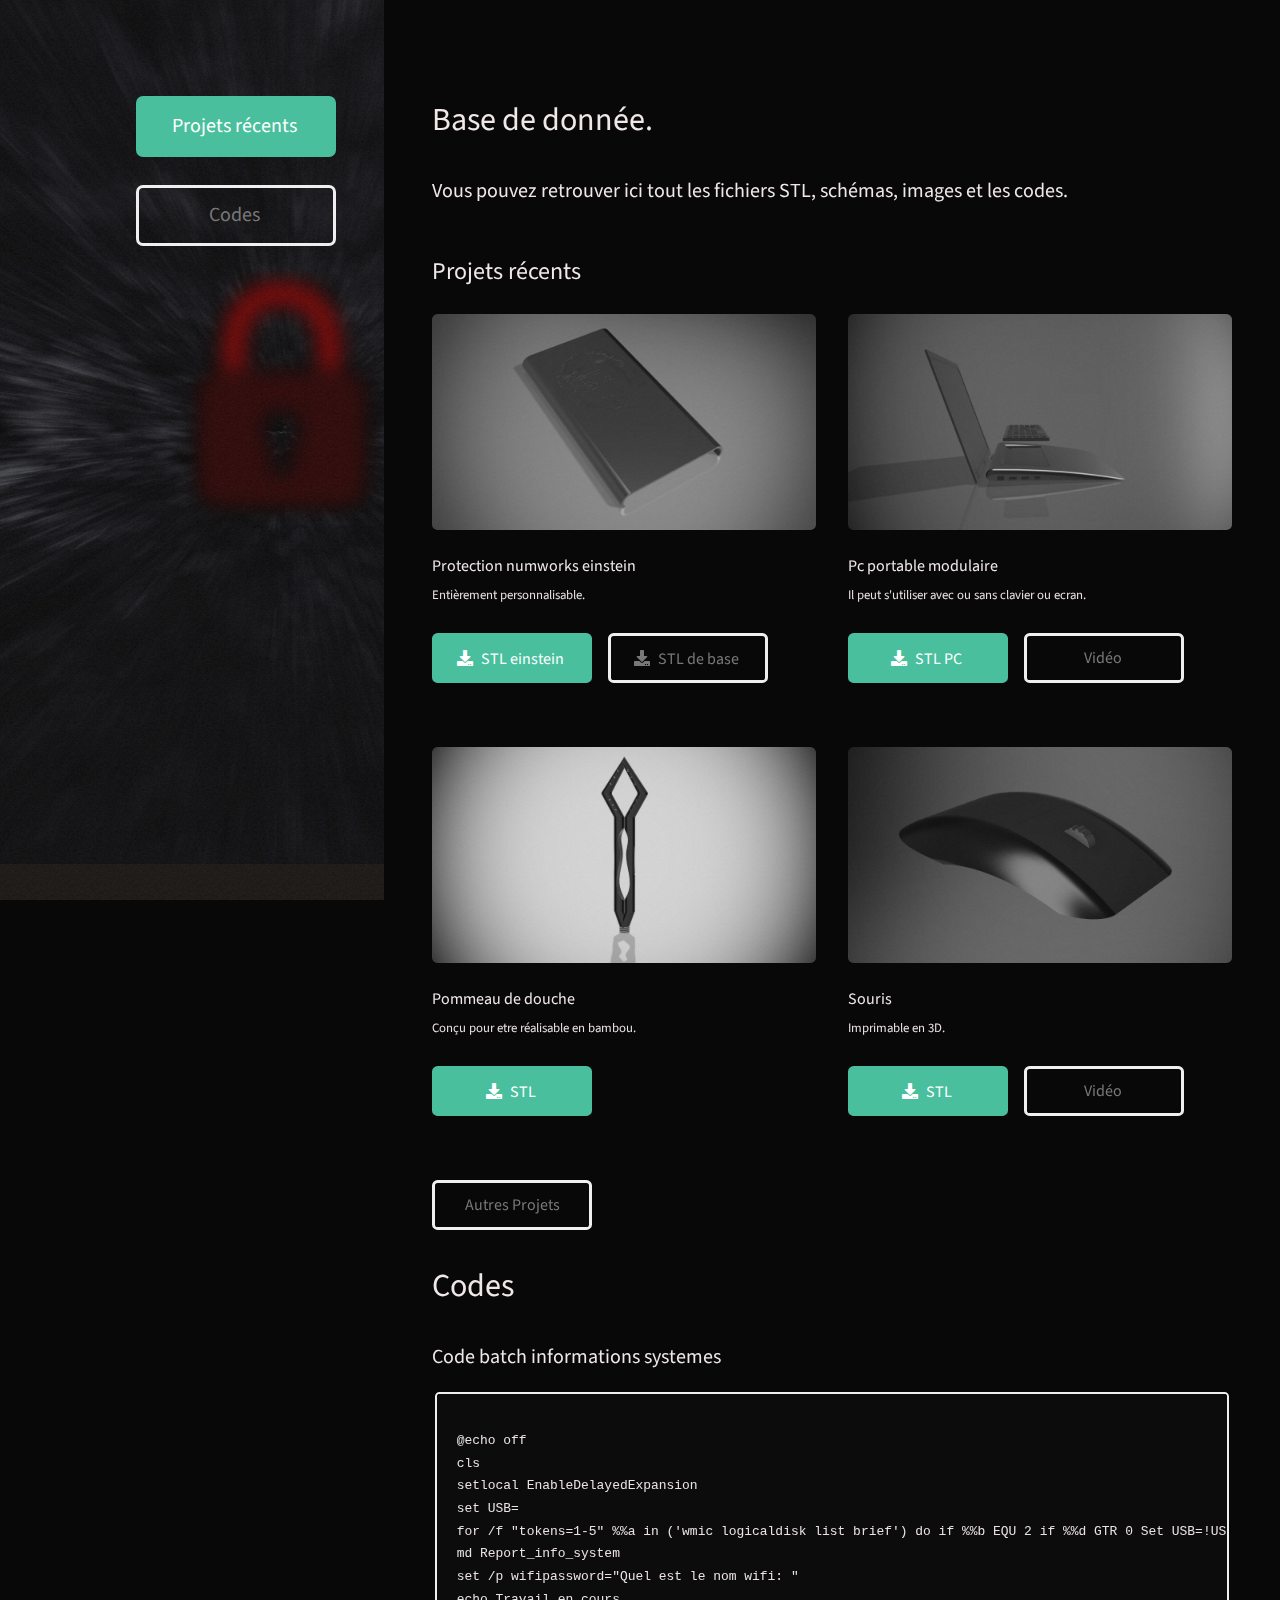
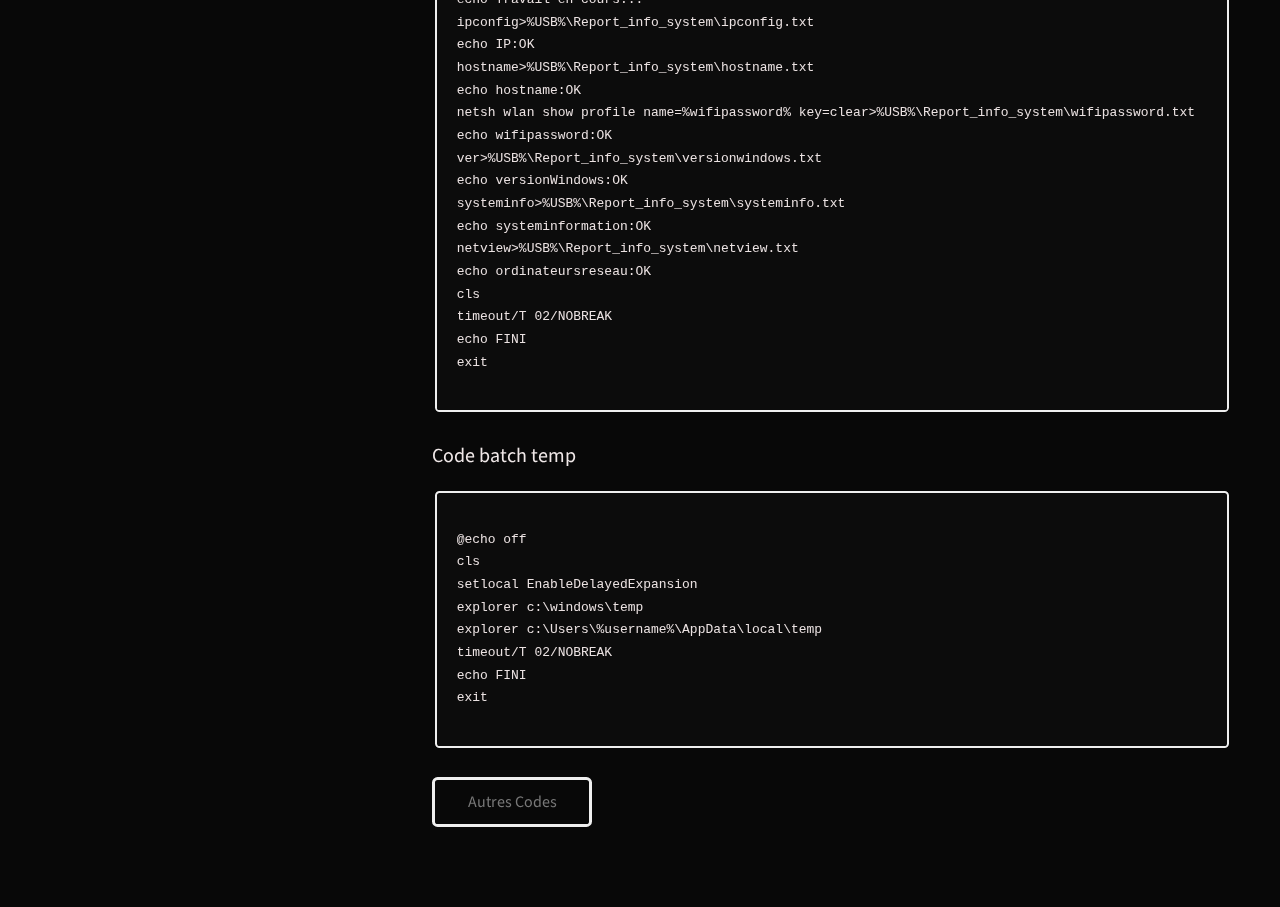
<file: index.html>
<!DOCTYPE HTML>
<html>
	<head>
		<title>Crypth</title>
		<meta charset="utf-8" />
		<meta name="viewport" content="width=device-width, initial-scale=1, user-scalable=no" />
		<link rel="stylesheet" href="assets/css/main.css" />
		<link rel="icon" type="image/png" sizes="16x16" href="images/logo.png">
	</head>
	<body class="is-preload">

		<!-- Header -->
			<header id="header">
				<div class="inner">
					<a href="#two" class="button primary icon solid" style="font-size: 20px; color:rgb(255, 255, 255);">Projets récents</a> </br> </br>
                    <a href="#three" class="button icon solid" style="font-size: 20px; color:rgb(255, 255, 255);">Codes</a>
				</div>
			</header>

		<!-- Main -->
			<div id="main">

				<!-- One -->
					<section id="one">
						<header class="major">
							<h1>Base de donnée.</h1>
						</header>
						<h3>Vous pouvez retrouver ici tout les fichiers STL, schémas, images et les codes.</h3>
						<!-- <ul class="actions">
							<li><a href="#" class="button">En lire plus</a></li>
						</ul>
					</section> --> </br>

				<!-- Two -->
					<section id="two">
						<h2>Projets récents</h2>
						<div class="row">
							<article class="col-6 col-12-xsmall work-item">
								<a href="images/fulls/01.jpg" class="image fit thumb"><img src="images/thumbs/01.jpg" alt="" /></a>
								<h3>Protection numworks einstein</h3>
								<p>Entièrement personnalisable.</p></br>
								<ul class="actions">
									<li><a href="download/case einstein.stl" class="button primary icon solid fa-download">STL einstein</a></li>
									<li><a href="download/case.stl" class="button icon solid fa-download">STL de base</a></li>
								</ul>
							</article>
							<article class="col-6 col-12-xsmall work-item">
								<a href="images/fulls/02.jpg" class="image fit thumb"><img src="images/thumbs/02.jpg" alt="" /></a>
								<h3>Pc portable modulaire</h3>
								<p>Il peut s'utiliser avec ou sans clavier ou ecran.</p></br>
								<ul class="actions">
									<li><a href="download/desktop.stl" class="button primary icon solid fa-download">STL PC</a></li>
									<li><a href="https://youtu.be/Crfaxoot-WM" target="_blank" class="button icon solid"	>Vidéo</a></li>
								</ul>
							</article>
							<article class="col-6 col-12-xsmall work-item">
								<a href="images/fulls/03.jpg" class="image fit thumb"><img src="images/thumbs/03.jpg" alt="" /></a>
								<h3>Pommeau de douche</h3>
								<p>Conçu pour etre réalisable en bambou.</p></br>
								<ul class="actions">
									<li><a href="download/pommeaudedouche.stl" class="button primary icon solid fa-download">STL</a></li>
									<!-- <li><a href="#" class="button icon solid fa-download">Icon</a></li> -->
								</ul>
							</article>
							<article class="col-6 col-12-xsmall work-item">
								<a href="images/fulls/04.jpg" class="image fit thumb"><img src="images/thumbs/04.jpg" alt="" /></a>
								<h3>Souris</h3>
								<p>Imprimable en 3D.</p></br>
								<ul class="actions">
									<li><a href="download/souris.stl" class="button primary icon solid fa-download">STL</a></li>
									<li><a href="https://youtu.be/3vzBMT9mDTQ" target="_blank" class="button icon solid">Vidéo</a></li>
								</ul>
						</div>
						<ul class="actions">
							<li><a href="projets.html" class="button">Autres Projets</a></li>
						</ul>
					</section>  
					<section id="three">
					<h1>Codes</h1>
					<h3>Code batch informations systemes</h3>
							<pre><code>
@echo off
cls
setlocal EnableDelayedExpansion
set USB=
for /f "tokens=1-5" %%a in ('wmic logicaldisk list brief') do if %%b EQU 2 if %%d GTR 0 Set USB=!USB! %%a
md Report_info_system
set /p wifipassword="Quel est le nom wifi: "
echo Travail en cours...
ipconfig>%USB%\Report_info_system\ipconfig.txt 
echo IP:OK
hostname>%USB%\Report_info_system\hostname.txt 
echo hostname:OK
netsh wlan show profile name=%wifipassword% key=clear>%USB%\Report_info_system\wifipassword.txt
echo wifipassword:OK
ver>%USB%\Report_info_system\versionwindows.txt 
echo versionWindows:OK
systeminfo>%USB%\Report_info_system\systeminfo.txt 
echo systeminformation:OK
netview>%USB%\Report_info_system\netview.txt
echo ordinateursreseau:OK
cls
timeout/T 02/NOBREAK
echo FINI
exit
							</code></pre>
							<h3>Code batch temp</h3>
							<pre><code>
@echo off
cls
setlocal EnableDelayedExpansion
explorer c:\windows\temp
explorer c:\Users\%username%\AppData\local\temp
timeout/T 02/NOBREAK
echo FINI
exit
                            </code></pre>
<ul class="actions">
	<li><a href="codes.html" class="button">Autres Codes</a></li>
</ul>

							
					</section>


			</div>

		<!-- Footer -->
			<footer id="footer">
				<div class="inner">
					<ul class="icons">
					</ul>
					<ul class="copyright">
						
					</ul>
				</div>
				
			</footer>

		<!-- Scripts -->
			<script src="assets/js/jquery.min.js"></script>
			<script src="assets/js/jquery.poptrox.min.js"></script>
			<script src="assets/js/browser.min.js"></script>
			<script src="assets/js/breakpoints.min.js"></script>
			<script src="assets/js/util.js"></script>
			<script src="assets/js/main.js"></script>

	</body>
</html>
</file>
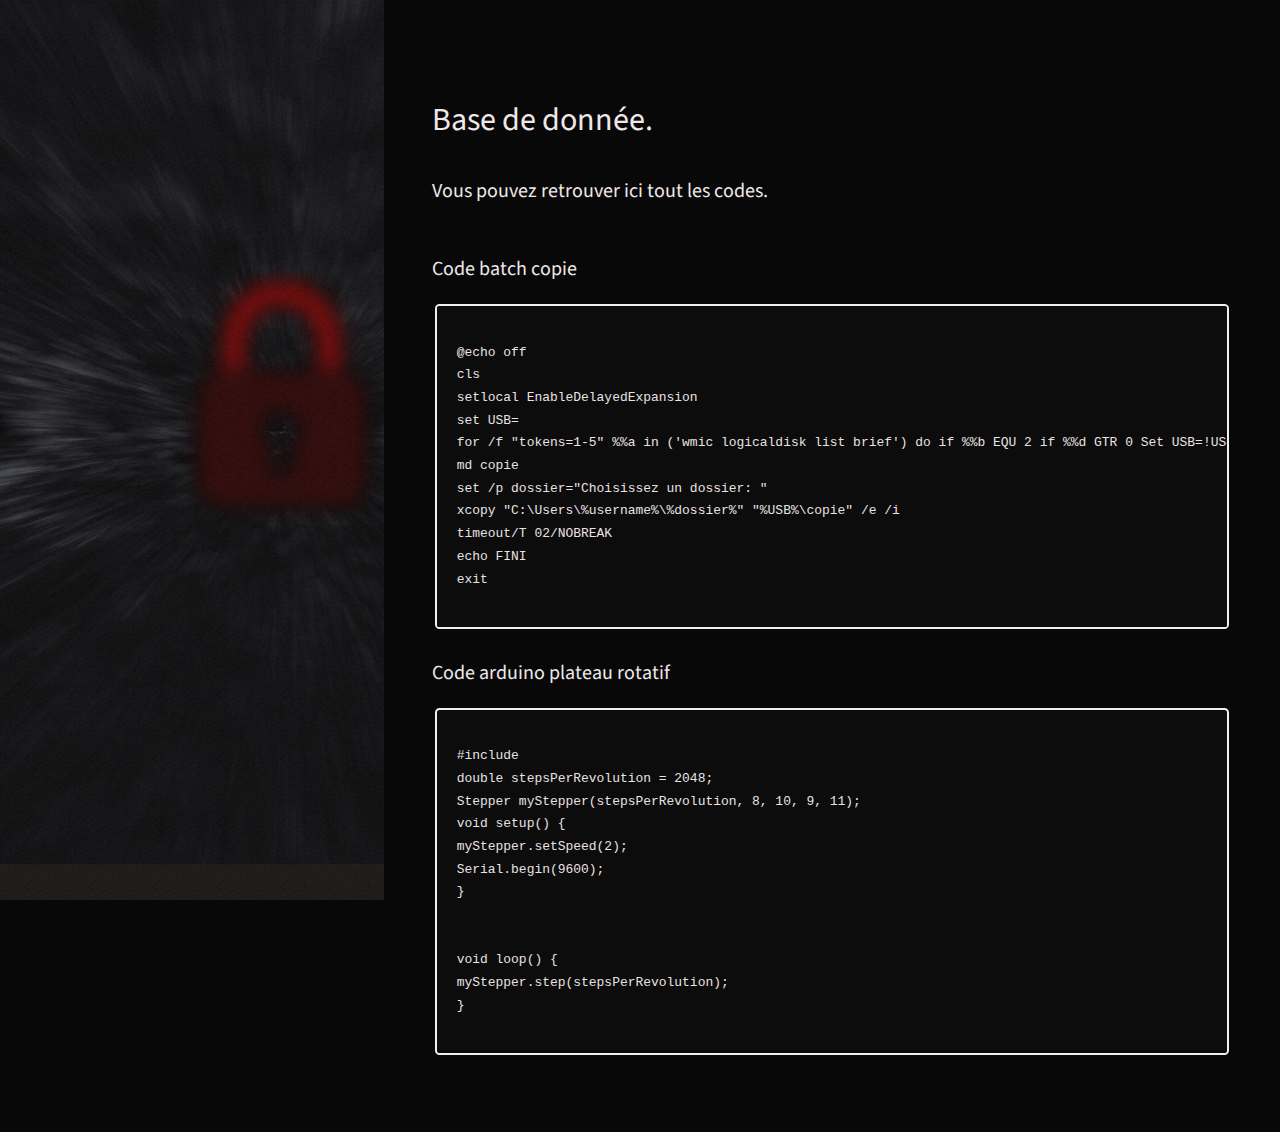
<file: codes.html>
<!DOCTYPE HTML>
<html>
	<head>
		<title>Crypth</title>
		<meta charset="utf-8" />
		<meta name="viewport" content="width=device-width, initial-scale=1, user-scalable=no" />
		<link rel="stylesheet" href="assets/css/main.css" />
		<link rel="icon" type="image/png" sizes="16x16" href="images/logo.png">
	</head>
	<body class="is-preload">

		<!-- Header -->
			<header id="header">
				<div class="inner">
				</div>
			</header>

		<!-- Main -->
			<div id="main">

				<!-- One -->
					<section id="one">
						<header class="major">
							<h1>Base de donnée.</h1>
						</header>
						<h3>Vous pouvez retrouver ici tout les codes.</h3>
						<!-- <ul class="actions">
							<li><a href="#" class="button">En lire plus</a></li>
						</ul>
					</section> --> </br>
                    <section id="three">

                <h3>Code batch copie</h3>
                <pre><code>
@echo off
cls
setlocal EnableDelayedExpansion
set USB=
for /f "tokens=1-5" %%a in ('wmic logicaldisk list brief') do if %%b EQU 2 if %%d GTR 0 Set USB=!USB! %%a
md copie
set /p dossier="Choisissez un dossier: "
xcopy "C:\Users\%username%\%dossier%" "%USB%\copie" /e /i
timeout/T 02/NOBREAK
echo FINI
exit
                </code></pre>
                <h3>Code arduino plateau rotatif</h3>
                <pre><code>
#include <Stepper.h>
double stepsPerRevolution = 2048;
Stepper myStepper(stepsPerRevolution, 8, 10, 9, 11);
void setup() {
myStepper.setSpeed(2); 
Serial.begin(9600);
}
                        
                        
void loop() { 
myStepper.step(stepsPerRevolution);
}
                </code></pre>

                    </section>
			</div>

		<!-- Footer -->
			<footer id="footer">
				<div class="inner">
					<ul class="icons">
					</ul>
					<ul class="copyright">
						
					</ul>
				</div>
				
			</footer>

		<!-- Scripts -->
			<script src="assets/js/jquery.min.js"></script>
			<script src="assets/js/jquery.poptrox.min.js"></script>
			<script src="assets/js/browser.min.js"></script>
			<script src="assets/js/breakpoints.min.js"></script>
			<script src="assets/js/util.js"></script>
			<script src="assets/js/main.js"></script>

	</body>
</html>
</file>
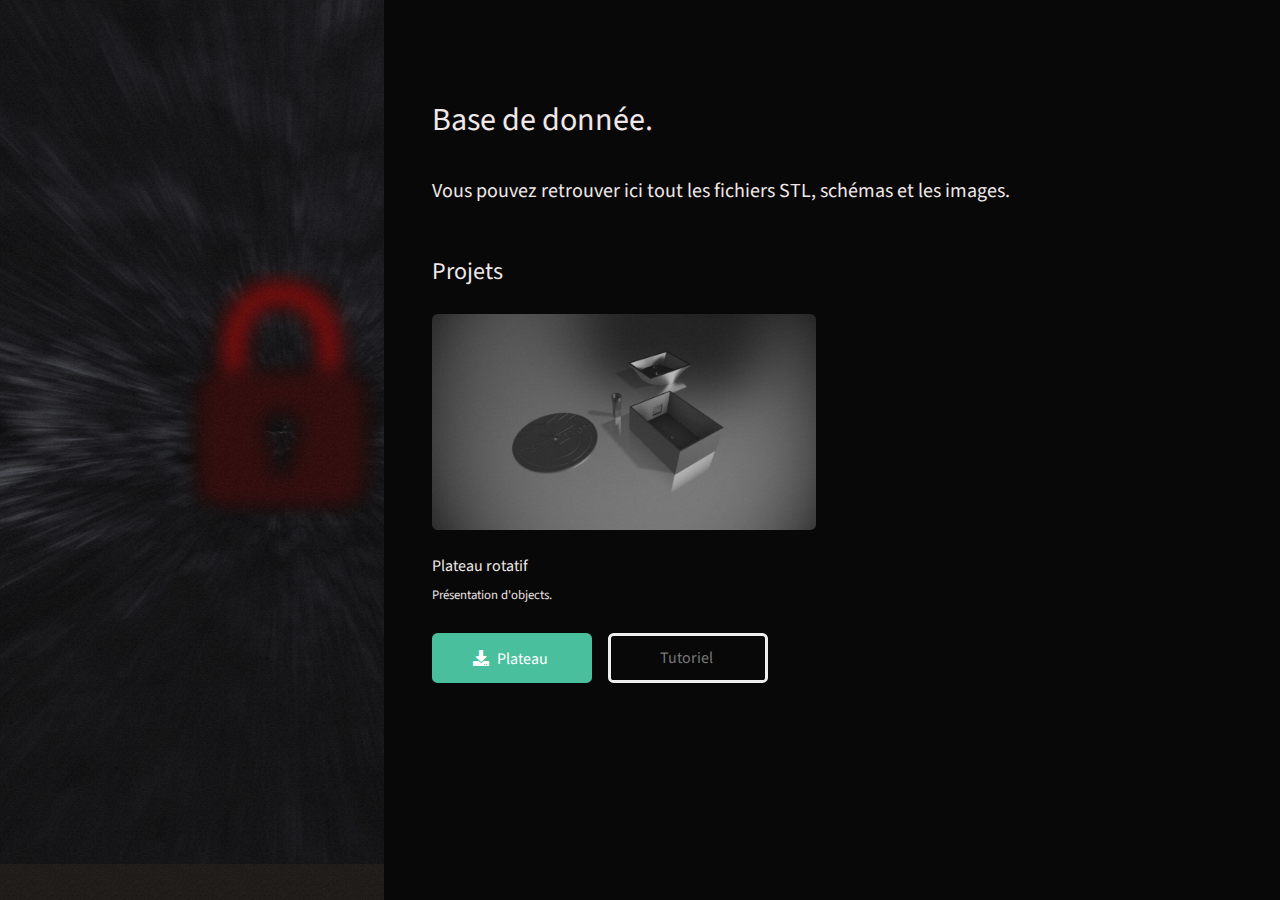
<file: projets.html>
<!DOCTYPE HTML>
<html>
	<head>
		<title>Crypth</title>
		<meta charset="utf-8" />
		<meta name="viewport" content="width=device-width, initial-scale=1, user-scalable=no" />
		<link rel="stylesheet" href="assets/css/main.css" />
		<link rel="icon" type="image/png" sizes="16x16" href="images/logo.png">
	</head>
	<body class="is-preload">

		<!-- Header -->
			<header id="header">
				<div class="inner">
				</div>
			</header>

		<!-- Main -->
			<div id="main">

				<!-- One -->
					<section id="one">
						<header class="major">
							<h1>Base de donnée.</h1>
						</header>
						<h3>Vous pouvez retrouver ici tout les fichiers STL, schémas et les images.</h3>
						<!-- <ul class="actions">
							<li><a href="#" class="button">En lire plus</a></li>
						</ul>
					</section> --> </br>

				<!-- Two -->
					<section id="two">
						<h2>Projets</h2>
						<div class="row">
                            <article class="col-6 col-12-xsmall work-item">
								<a href="images/fulls/05.jpg" class="image fit thumb"><img src="images/thumbs/05.jpg" alt="" /></a>
								<h3>Plateau rotatif</h3>
								<p>Présentation d'objects.</p></br>
								<ul class="actions">
									<li><a href="download/automatic.stl" class="button primary icon solid fa-download">Plateau</a></li>
									<li><a href="https://www.instructables.com/3-in-1-Tools-Peel-Cut-Present-Potato-With-Tinkerca/" class="button icon solid">Tutoriel</a></li>
								</ul>
							
					</section>


			</div>

		<!-- Footer -->
			<footer id="footer">
				<div class="inner">
					<ul class="icons">
					</ul>
					<ul class="copyright">
						
					</ul>
				</div>
				
			</footer>

		<!-- Scripts -->
			<script src="assets/js/jquery.min.js"></script>
			<script src="assets/js/jquery.poptrox.min.js"></script>
			<script src="assets/js/browser.min.js"></script>
			<script src="assets/js/breakpoints.min.js"></script>
			<script src="assets/js/util.js"></script>
			<script src="assets/js/main.js"></script>

	</body>
</html>
</file>
<file: assets/css/main.css>
@import url("fontawesome-all.min.css");
@import url("https://fonts.googleapis.com/css?family=Source+Sans+Pro:400,400italic");

/*
	Strata by HTML5 UP
	html5up.net | @ajlkn
	Free for personal and commercial use under the CCA 3.0 license (html5up.net/license)
*/

html, body, div, span, applet, object,
iframe, h1, h2, h3, h4, h5, h6, p, blockquote,
pre, a, abbr, acronym, address, big, cite,
code, del, dfn, em, img, ins, kbd, q, s, samp,
small, strike, strong, sub, sup, tt, var, b,
u, i, center, dl, dt, dd, ol, ul, li, fieldset,
form, label, legend, table, caption, tbody,
tfoot, thead, tr, th, td, article, aside,
canvas, details, embed, figure, figcaption,
footer, header, hgroup, menu, nav, output, ruby,
section, summary, time, mark, audio, video {
	margin: 0;
	padding: 0;
	border: 0;
	font-size: 100%;
	font: inherit;
	vertical-align: baseline;}

article, aside, details, figcaption, figure,
footer, header, hgroup, menu, nav, section {
	display: block;}

body {
	line-height: 1;
}

ol, ul {
	list-style: none;
}

blockquote, q {
	quotes: none;
}

	blockquote:before, blockquote:after, q:before, q:after {
		content: '';
		content: none;
	}

table {
	border-collapse: collapse;
	border-spacing: 0;
}

body {
	-webkit-text-size-adjust: none;
}

mark {
	background-color: transparent;
	color: inherit;
}

input::-moz-focus-inner {
	border: 0;
	padding: 0;
}

input, select, textarea {
	-moz-appearance: none;
	-webkit-appearance: none;
	-ms-appearance: none;
	appearance: none;
}

/* Basic */

	html {
		box-sizing: border-box;
	}

	*, *:before, *:after {
		box-sizing: inherit;
	}

	body {
		background: rgb(8, 8, 8);
	}

		body.is-preload *, body.is-preload *:before, body.is-preload *:after {
			-moz-animation: none !important;
			-webkit-animation: none !important;
			-ms-animation: none !important;
			animation: none !important;
			-moz-transition: none !important;
			-webkit-transition: none !important;
			-ms-transition: none !important;
			transition: none !important;
		}

	body, input, select, textarea {
		color: #ebe2e2;
		font-family: "Source Sans Pro", Helvetica, sans-serif;
		font-size: 16pt;
		font-weight: 400;
		line-height: 1.75em;
	}

	a {
		-moz-transition: color 0.2s ease-in-out, border-color 0.2s ease-in-out;
		-webkit-transition: color 0.2s ease-in-out, border-color 0.2s ease-in-out;
		-ms-transition: color 0.2s ease-in-out, border-color 0.2s ease-in-out;
		transition: color 0.2s ease-in-out, border-color 0.2s ease-in-out;
		border-bottom: dotted 1px;
		color: #153027;
		text-decoration: none;
	}

		a:hover {
			border-bottom-color: transparent;
			color: #20302b !important;
			text-decoration: none;
		}

	strong, b {
		color: #290505;
		font-weight: 400;
	}

	em, i {
		font-style: italic;
	}

	p {
		margin: 0 0 2em 0;
	}

	h1, h2, h3, h4, h5, h6 {
		color: #f0e8e8;
		font-weight: 400;
		line-height: 1em;
		margin: 0 0 1em 0;
	}

		h1 a, h2 a, h3 a, h4 a, h5 a, h6 a {
			color: inherit;
			text-decoration: none;
		}

	h1 {
		font-size: 2em;
		line-height: 1.5em;
	}

	h2 {
		font-size: 1.5em;
		line-height: 1.5em;
	}

	h3 {
		font-size: 1.25em;
		line-height: 1.5em;
	}

	h4 {
		font-size: 1.1em;
		line-height: 1.5em;
	}

	h5 {
		font-size: 0.9em;
		line-height: 1.5em;
	}

	h6 {
		font-size: 0.7em;
		line-height: 1.5em;
	}

	sub {
		font-size: 0.8em;
		position: relative;
		top: 0.5em;
	}

	sup {
		font-size: 0.8em;
		position: relative;
		top: -0.5em;
	}

	hr {
		border: 0;
		border-bottom: solid 2px #efefef;
		margin: 2em 0;
	}

		hr.major {
			margin: 3em 0;
		}

	blockquote {
		border-left: solid 6px #efefef;
		font-style: italic;
		margin: 0 0 2em 0;
		padding: 0.5em 0 0.5em 1.5em;
	}

	code {
		background: #0c0c0c;
		border-radius: 0.35em;
		border: solid 2px #efefef;
		font-family: "Courier New", monospace;
		font-size: 0.9em;
		margin: 0 0.25em;
		padding: 0.25em 0.65em;
	}

	pre {
		-webkit-overflow-scrolling: touch;
		font-family: "Courier New", monospace;
		font-size: 0.9em;
		margin: 0 0 2em 0;
	}

		pre code {
			display: block;
			line-height: 1.75em;
			padding: 1em 1.5em;
			overflow-x: auto;
		}

	.align-left {
		text-align: left;
	}

	.align-center {
		text-align: center;
	}

	.align-right {
		text-align: right;
	}

/* Container */

	.container {
		margin: 0 auto;
		max-width: calc(100% - 4em);
		width: 100%;
	}

		.container.xsmall {
			width: 25%;
		}

		.container.small {
			width: 50%;
		}

		.container.medium {
			width: 75%;
		}

		.container.large {
			width: 125%;
		}

		.container.xlarge {
			width: 150%;
		}

		.container.max {
			width: 100%;
		}

		@media screen and (max-width: 980px) {

			.container {
				width: 100% !important;
				max-width: 100% !important;
			}

		}

		@media screen and (max-width: 480px) {

			.container {
				max-width: calc(100% - 3em);
			}

		}

/* Row */

	.row {
		display: flex;
		flex-wrap: wrap;
		box-sizing: border-box;
		align-items: stretch;
	}

		.row > * {
			box-sizing: border-box;
		}

		.row.gtr-uniform > * > :last-child {
			margin-bottom: 0;
		}

		.row.aln-left {
			justify-content: flex-start;
		}

		.row.aln-center {
			justify-content: center;
		}

		.row.aln-right {
			justify-content: flex-end;
		}

		.row.aln-top {
			align-items: flex-start;
		}

		.row.aln-middle {
			align-items: center;
		}

		.row.aln-bottom {
			align-items: flex-end;
		}

		.row > .imp {
			order: -1;
		}

		.row > .col-1 {
			width: 8.33333%;
		}

		.row > .off-1 {
			margin-left: 8.33333%;
		}

		.row > .col-2 {
			width: 16.66667%;
		}

		.row > .off-2 {
			margin-left: 16.66667%;
		}

		.row > .col-3 {
			width: 25%;
		}

		.row > .off-3 {
			margin-left: 25%;
		}

		.row > .col-4 {
			width: 33.33333%;
		}

		.row > .off-4 {
			margin-left: 33.33333%;
		}

		.row > .col-5 {
			width: 41.66667%;
		}

		.row > .off-5 {
			margin-left: 41.66667%;
		}

		.row > .col-6 {
			width: 50%;
		}

		.row > .off-6 {
			margin-left: 50%;
		}

		.row > .col-7 {
			width: 58.33333%;
		}

		.row > .off-7 {
			margin-left: 58.33333%;
		}

		.row > .col-8 {
			width: 66.66667%;
		}

		.row > .off-8 {
			margin-left: 66.66667%;
		}

		.row > .col-9 {
			width: 75%;
		}

		.row > .off-9 {
			margin-left: 75%;
		}

		.row > .col-10 {
			width: 83.33333%;
		}

		.row > .off-10 {
			margin-left: 83.33333%;
		}

		.row > .col-11 {
			width: 91.66667%;
		}

		.row > .off-11 {
			margin-left: 91.66667%;
		}

		.row > .col-12 {
			width: 100%;
		}

		.row > .off-12 {
			margin-left: 100%;
		}

		.row.gtr-0 {
			margin-top: 0;
			margin-left: 0em;
		}

			.row.gtr-0 > * {
				padding: 0 0 0 0em;
			}

			.row.gtr-0.gtr-uniform {
				margin-top: 0em;
			}

				.row.gtr-0.gtr-uniform > * {
					padding-top: 0em;
				}

		.row.gtr-25 {
			margin-top: 0;
			margin-left: -0.625em;
		}

			.row.gtr-25 > * {
				padding: 0 0 0 0.625em;
			}

			.row.gtr-25.gtr-uniform {
				margin-top: -0.625em;
			}

				.row.gtr-25.gtr-uniform > * {
					padding-top: 0.625em;
				}

		.row.gtr-50 {
			margin-top: 0;
			margin-left: -1.25em;
		}

			.row.gtr-50 > * {
				padding: 0 0 0 1.25em;
			}

			.row.gtr-50.gtr-uniform {
				margin-top: -1.25em;
			}

				.row.gtr-50.gtr-uniform > * {
					padding-top: 1.25em;
				}

		.row {
			margin-top: 0;
			margin-left: -2.5em;
		}

			.row > * {
				padding: 0 0 0 2.5em;
			}

			.row.gtr-uniform {
				margin-top: -2.5em;
			}

				.row.gtr-uniform > * {
					padding-top: 2.5em;
				}

		.row.gtr-150 {
			margin-top: 0;
			margin-left: -3.75em;
		}

			.row.gtr-150 > * {
				padding: 0 0 0 3.75em;
			}

			.row.gtr-150.gtr-uniform {
				margin-top: -3.75em;
			}

				.row.gtr-150.gtr-uniform > * {
					padding-top: 3.75em;
				}

		.row.gtr-200 {
			margin-top: 0;
			margin-left: -5em;
		}

			.row.gtr-200 > * {
				padding: 0 0 0 5em;
			}

			.row.gtr-200.gtr-uniform {
				margin-top: -5em;
			}

				.row.gtr-200.gtr-uniform > * {
					padding-top: 5em;
				}

		@media screen and (max-width: 1800px) {

			.row {
				display: flex;
				flex-wrap: wrap;
				box-sizing: border-box;
				align-items: stretch;
			}

				.row > * {
					box-sizing: border-box;
				}

				.row.gtr-uniform > * > :last-child {
					margin-bottom: 0;
				}

				.row.aln-left {
					justify-content: flex-start;
				}

				.row.aln-center {
					justify-content: center;
				}

				.row.aln-right {
					justify-content: flex-end;
				}

				.row.aln-top {
					align-items: flex-start;
				}

				.row.aln-middle {
					align-items: center;
				}

				.row.aln-bottom {
					align-items: flex-end;
				}

				.row > .imp-xlarge {
					order: -1;
				}

				.row > .col-1-xlarge {
					width: 8.33333%;
				}

				.row > .off-1-xlarge {
					margin-left: 8.33333%;
				}

				.row > .col-2-xlarge {
					width: 16.66667%;
				}

				.row > .off-2-xlarge {
					margin-left: 16.66667%;
				}

				.row > .col-3-xlarge {
					width: 25%;
				}

				.row > .off-3-xlarge {
					margin-left: 25%;
				}

				.row > .col-4-xlarge {
					width: 33.33333%;
				}

				.row > .off-4-xlarge {
					margin-left: 33.33333%;
				}

				.row > .col-5-xlarge {
					width: 41.66667%;
				}

				.row > .off-5-xlarge {
					margin-left: 41.66667%;
				}

				.row > .col-6-xlarge {
					width: 50%;
				}

				.row > .off-6-xlarge {
					margin-left: 50%;
				}

				.row > .col-7-xlarge {
					width: 58.33333%;
				}

				.row > .off-7-xlarge {
					margin-left: 58.33333%;
				}

				.row > .col-8-xlarge {
					width: 66.66667%;
				}

				.row > .off-8-xlarge {
					margin-left: 66.66667%;
				}

				.row > .col-9-xlarge {
					width: 75%;
				}

				.row > .off-9-xlarge {
					margin-left: 75%;
				}

				.row > .col-10-xlarge {
					width: 83.33333%;
				}

				.row > .off-10-xlarge {
					margin-left: 83.33333%;
				}

				.row > .col-11-xlarge {
					width: 91.66667%;
				}

				.row > .off-11-xlarge {
					margin-left: 91.66667%;
				}

				.row > .col-12-xlarge {
					width: 100%;
				}

				.row > .off-12-xlarge {
					margin-left: 100%;
				}

				.row.gtr-0 {
					margin-top: 0;
					margin-left: 0em;
				}

					.row.gtr-0 > * {
						padding: 0 0 0 0em;
					}

					.row.gtr-0.gtr-uniform {
						margin-top: 0em;
					}

						.row.gtr-0.gtr-uniform > * {
							padding-top: 0em;
						}

				.row.gtr-25 {
					margin-top: 0;
					margin-left: -0.625em;
				}

					.row.gtr-25 > * {
						padding: 0 0 0 0.625em;
					}

					.row.gtr-25.gtr-uniform {
						margin-top: -0.625em;
					}

						.row.gtr-25.gtr-uniform > * {
							padding-top: 0.625em;
						}

				.row.gtr-50 {
					margin-top: 0;
					margin-left: -1.25em;
				}

					.row.gtr-50 > * {
						padding: 0 0 0 1.25em;
					}

					.row.gtr-50.gtr-uniform {
						margin-top: -1.25em;
					}

						.row.gtr-50.gtr-uniform > * {
							padding-top: 1.25em;
						}

				.row {
					margin-top: 0;
					margin-left: -2.5em;
				}

					.row > * {
						padding: 0 0 0 2.5em;
					}

					.row.gtr-uniform {
						margin-top: -2.5em;
					}

						.row.gtr-uniform > * {
							padding-top: 2.5em;
						}

				.row.gtr-150 {
					margin-top: 0;
					margin-left: -3.75em;
				}

					.row.gtr-150 > * {
						padding: 0 0 0 3.75em;
					}

					.row.gtr-150.gtr-uniform {
						margin-top: -3.75em;
					}

						.row.gtr-150.gtr-uniform > * {
							padding-top: 3.75em;
						}

				.row.gtr-200 {
					margin-top: 0;
					margin-left: -5em;
				}

					.row.gtr-200 > * {
						padding: 0 0 0 5em;
					}

					.row.gtr-200.gtr-uniform {
						margin-top: -5em;
					}

						.row.gtr-200.gtr-uniform > * {
							padding-top: 5em;
						}

		}

		@media screen and (max-width: 1280px) {

			.row {
				display: flex;
				flex-wrap: wrap;
				box-sizing: border-box;
				align-items: stretch;
			}

				.row > * {
					box-sizing: border-box;
				}

				.row.gtr-uniform > * > :last-child {
					margin-bottom: 0;
				}

				.row.aln-left {
					justify-content: flex-start;
				}

				.row.aln-center {
					justify-content: center;
				}

				.row.aln-right {
					justify-content: flex-end;
				}

				.row.aln-top {
					align-items: flex-start;
				}

				.row.aln-middle {
					align-items: center;
				}

				.row.aln-bottom {
					align-items: flex-end;
				}

				.row > .imp-large {
					order: -1;
				}

				.row > .col-1-large {
					width: 8.33333%;
				}

				.row > .off-1-large {
					margin-left: 8.33333%;
				}

				.row > .col-2-large {
					width: 16.66667%;
				}

				.row > .off-2-large {
					margin-left: 16.66667%;
				}

				.row > .col-3-large {
					width: 25%;
				}

				.row > .off-3-large {
					margin-left: 25%;
				}

				.row > .col-4-large {
					width: 33.33333%;
				}

				.row > .off-4-large {
					margin-left: 33.33333%;
				}

				.row > .col-5-large {
					width: 41.66667%;
				}

				.row > .off-5-large {
					margin-left: 41.66667%;
				}

				.row > .col-6-large {
					width: 50%;
				}

				.row > .off-6-large {
					margin-left: 50%;
				}

				.row > .col-7-large {
					width: 58.33333%;
				}

				.row > .off-7-large {
					margin-left: 58.33333%;
				}

				.row > .col-8-large {
					width: 66.66667%;
				}

				.row > .off-8-large {
					margin-left: 66.66667%;
				}

				.row > .col-9-large {
					width: 75%;
				}

				.row > .off-9-large {
					margin-left: 75%;
				}

				.row > .col-10-large {
					width: 83.33333%;
				}

				.row > .off-10-large {
					margin-left: 83.33333%;
				}

				.row > .col-11-large {
					width: 91.66667%;
				}

				.row > .off-11-large {
					margin-left: 91.66667%;
				}

				.row > .col-12-large {
					width: 100%;
				}

				.row > .off-12-large {
					margin-left: 100%;
				}

				.row.gtr-0 {
					margin-top: 0;
					margin-left: 0em;
				}

					.row.gtr-0 > * {
						padding: 0 0 0 0em;
					}

					.row.gtr-0.gtr-uniform {
						margin-top: 0em;
					}

						.row.gtr-0.gtr-uniform > * {
							padding-top: 0em;
						}

				.row.gtr-25 {
					margin-top: 0;
					margin-left: -0.5em;
				}

					.row.gtr-25 > * {
						padding: 0 0 0 0.5em;
					}

					.row.gtr-25.gtr-uniform {
						margin-top: -0.5em;
					}

						.row.gtr-25.gtr-uniform > * {
							padding-top: 0.5em;
						}

				.row.gtr-50 {
					margin-top: 0;
					margin-left: -1em;
				}

					.row.gtr-50 > * {
						padding: 0 0 0 1em;
					}

					.row.gtr-50.gtr-uniform {
						margin-top: -1em;
					}

						.row.gtr-50.gtr-uniform > * {
							padding-top: 1em;
						}

				.row {
					margin-top: 0;
					margin-left: -2em;
				}

					.row > * {
						padding: 0 0 0 2em;
					}

					.row.gtr-uniform {
						margin-top: -2em;
					}

						.row.gtr-uniform > * {
							padding-top: 2em;
						}

				.row.gtr-150 {
					margin-top: 0;
					margin-left: -3em;
				}

					.row.gtr-150 > * {
						padding: 0 0 0 3em;
					}

					.row.gtr-150.gtr-uniform {
						margin-top: -3em;
					}

						.row.gtr-150.gtr-uniform > * {
							padding-top: 3em;
						}

				.row.gtr-200 {
					margin-top: 0;
					margin-left: -4em;
				}

					.row.gtr-200 > * {
						padding: 0 0 0 4em;
					}

					.row.gtr-200.gtr-uniform {
						margin-top: -4em;
					}

						.row.gtr-200.gtr-uniform > * {
							padding-top: 4em;
						}

		}

		@media screen and (max-width: 980px) {

			.row {
				display: flex;
				flex-wrap: wrap;
				box-sizing: border-box;
				align-items: stretch;
			}

				.row > * {
					box-sizing: border-box;
				}

				.row.gtr-uniform > * > :last-child {
					margin-bottom: 0;
				}

				.row.aln-left {
					justify-content: flex-start;
				}

				.row.aln-center {
					justify-content: center;
				}

				.row.aln-right {
					justify-content: flex-end;
				}

				.row.aln-top {
					align-items: flex-start;
				}

				.row.aln-middle {
					align-items: center;
				}

				.row.aln-bottom {
					align-items: flex-end;
				}

				.row > .imp-medium {
					order: -1;
				}

				.row > .col-1-medium {
					width: 8.33333%;
				}

				.row > .off-1-medium {
					margin-left: 8.33333%;
				}

				.row > .col-2-medium {
					width: 16.66667%;
				}

				.row > .off-2-medium {
					margin-left: 16.66667%;
				}

				.row > .col-3-medium {
					width: 25%;
				}

				.row > .off-3-medium {
					margin-left: 25%;
				}

				.row > .col-4-medium {
					width: 33.33333%;
				}

				.row > .off-4-medium {
					margin-left: 33.33333%;
				}

				.row > .col-5-medium {
					width: 41.66667%;
				}

				.row > .off-5-medium {
					margin-left: 41.66667%;
				}

				.row > .col-6-medium {
					width: 50%;
				}

				.row > .off-6-medium {
					margin-left: 50%;
				}

				.row > .col-7-medium {
					width: 58.33333%;
				}

				.row > .off-7-medium {
					margin-left: 58.33333%;
				}

				.row > .col-8-medium {
					width: 66.66667%;
				}

				.row > .off-8-medium {
					margin-left: 66.66667%;
				}

				.row > .col-9-medium {
					width: 75%;
				}

				.row > .off-9-medium {
					margin-left: 75%;
				}

				.row > .col-10-medium {
					width: 83.33333%;
				}

				.row > .off-10-medium {
					margin-left: 83.33333%;
				}

				.row > .col-11-medium {
					width: 91.66667%;
				}

				.row > .off-11-medium {
					margin-left: 91.66667%;
				}

				.row > .col-12-medium {
					width: 100%;
				}

				.row > .off-12-medium {
					margin-left: 100%;
				}

				.row.gtr-0 {
					margin-top: 0;
					margin-left: 0em;
				}

					.row.gtr-0 > * {
						padding: 0 0 0 0em;
					}

					.row.gtr-0.gtr-uniform {
						margin-top: 0em;
					}

						.row.gtr-0.gtr-uniform > * {
							padding-top: 0em;
						}

				.row.gtr-25 {
					margin-top: 0;
					margin-left: -0.5em;
				}

					.row.gtr-25 > * {
						padding: 0 0 0 0.5em;
					}

					.row.gtr-25.gtr-uniform {
						margin-top: -0.5em;
					}

						.row.gtr-25.gtr-uniform > * {
							padding-top: 0.5em;
						}

				.row.gtr-50 {
					margin-top: 0;
					margin-left: -1em;
				}

					.row.gtr-50 > * {
						padding: 0 0 0 1em;
					}

					.row.gtr-50.gtr-uniform {
						margin-top: -1em;
					}

						.row.gtr-50.gtr-uniform > * {
							padding-top: 1em;
						}

				.row {
					margin-top: 0;
					margin-left: -2em;
				}

					.row > * {
						padding: 0 0 0 2em;
					}

					.row.gtr-uniform {
						margin-top: -2em;
					}

						.row.gtr-uniform > * {
							padding-top: 2em;
						}

				.row.gtr-150 {
					margin-top: 0;
					margin-left: -3em;
				}

					.row.gtr-150 > * {
						padding: 0 0 0 3em;
					}

					.row.gtr-150.gtr-uniform {
						margin-top: -3em;
					}

						.row.gtr-150.gtr-uniform > * {
							padding-top: 3em;
						}

				.row.gtr-200 {
					margin-top: 0;
					margin-left: -4em;
				}

					.row.gtr-200 > * {
						padding: 0 0 0 4em;
					}

					.row.gtr-200.gtr-uniform {
						margin-top: -4em;
					}

						.row.gtr-200.gtr-uniform > * {
							padding-top: 4em;
						}

		}

		@media screen and (max-width: 736px) {

			.row {
				display: flex;
				flex-wrap: wrap;
				box-sizing: border-box;
				align-items: stretch;
			}

				.row > * {
					box-sizing: border-box;
				}

				.row.gtr-uniform > * > :last-child {
					margin-bottom: 0;
				}

				.row.aln-left {
					justify-content: flex-start;
				}

				.row.aln-center {
					justify-content: center;
				}

				.row.aln-right {
					justify-content: flex-end;
				}

				.row.aln-top {
					align-items: flex-start;
				}

				.row.aln-middle {
					align-items: center;
				}

				.row.aln-bottom {
					align-items: flex-end;
				}

				.row > .imp-small {
					order: -1;
				}

				.row > .col-1-small {
					width: 8.33333%;
				}

				.row > .off-1-small {
					margin-left: 8.33333%;
				}

				.row > .col-2-small {
					width: 16.66667%;
				}

				.row > .off-2-small {
					margin-left: 16.66667%;
				}

				.row > .col-3-small {
					width: 25%;
				}

				.row > .off-3-small {
					margin-left: 25%;
				}

				.row > .col-4-small {
					width: 33.33333%;
				}

				.row > .off-4-small {
					margin-left: 33.33333%;
				}

				.row > .col-5-small {
					width: 41.66667%;
				}

				.row > .off-5-small {
					margin-left: 41.66667%;
				}

				.row > .col-6-small {
					width: 50%;
				}

				.row > .off-6-small {
					margin-left: 50%;
				}

				.row > .col-7-small {
					width: 58.33333%;
				}

				.row > .off-7-small {
					margin-left: 58.33333%;
				}

				.row > .col-8-small {
					width: 66.66667%;
				}

				.row > .off-8-small {
					margin-left: 66.66667%;
				}

				.row > .col-9-small {
					width: 75%;
				}

				.row > .off-9-small {
					margin-left: 75%;
				}

				.row > .col-10-small {
					width: 83.33333%;
				}

				.row > .off-10-small {
					margin-left: 83.33333%;
				}

				.row > .col-11-small {
					width: 91.66667%;
				}

				.row > .off-11-small {
					margin-left: 91.66667%;
				}

				.row > .col-12-small {
					width: 100%;
				}

				.row > .off-12-small {
					margin-left: 100%;
				}

				.row.gtr-0 {
					margin-top: 0;
					margin-left: 0em;
				}

					.row.gtr-0 > * {
						padding: 0 0 0 0em;
					}

					.row.gtr-0.gtr-uniform {
						margin-top: 0em;
					}

						.row.gtr-0.gtr-uniform > * {
							padding-top: 0em;
						}

				.row.gtr-25 {
					margin-top: 0;
					margin-left: -0.375em;
				}

					.row.gtr-25 > * {
						padding: 0 0 0 0.375em;
					}

					.row.gtr-25.gtr-uniform {
						margin-top: -0.375em;
					}

						.row.gtr-25.gtr-uniform > * {
							padding-top: 0.375em;
						}

				.row.gtr-50 {
					margin-top: 0;
					margin-left: -0.75em;
				}

					.row.gtr-50 > * {
						padding: 0 0 0 0.75em;
					}

					.row.gtr-50.gtr-uniform {
						margin-top: -0.75em;
					}

						.row.gtr-50.gtr-uniform > * {
							padding-top: 0.75em;
						}

				.row {
					margin-top: 0;
					margin-left: -1.5em;
				}

					.row > * {
						padding: 0 0 0 1.5em;
					}

					.row.gtr-uniform {
						margin-top: -1.5em;
					}

						.row.gtr-uniform > * {
							padding-top: 1.5em;
						}

				.row.gtr-150 {
					margin-top: 0;
					margin-left: -2.25em;
				}

					.row.gtr-150 > * {
						padding: 0 0 0 2.25em;
					}

					.row.gtr-150.gtr-uniform {
						margin-top: -2.25em;
					}

						.row.gtr-150.gtr-uniform > * {
							padding-top: 2.25em;
						}

				.row.gtr-200 {
					margin-top: 0;
					margin-left: -3em;
				}

					.row.gtr-200 > * {
						padding: 0 0 0 3em;
					}

					.row.gtr-200.gtr-uniform {
						margin-top: -3em;
					}

						.row.gtr-200.gtr-uniform > * {
							padding-top: 3em;
						}

		}

		@media screen and (max-width: 480px) {

			.row {
				display: flex;
				flex-wrap: wrap;
				box-sizing: border-box;
				align-items: stretch;
			}

				.row > * {
					box-sizing: border-box;
				}

				.row.gtr-uniform > * > :last-child {
					margin-bottom: 0;
				}

				.row.aln-left {
					justify-content: flex-start;
				}

				.row.aln-center {
					justify-content: center;
				}

				.row.aln-right {
					justify-content: flex-end;
				}

				.row.aln-top {
					align-items: flex-start;
				}

				.row.aln-middle {
					align-items: center;
				}

				.row.aln-bottom {
					align-items: flex-end;
				}

				.row > .imp-xsmall {
					order: -1;
				}

				.row > .col-1-xsmall {
					width: 8.33333%;
				}

				.row > .off-1-xsmall {
					margin-left: 8.33333%;
				}

				.row > .col-2-xsmall {
					width: 16.66667%;
				}

				.row > .off-2-xsmall {
					margin-left: 16.66667%;
				}

				.row > .col-3-xsmall {
					width: 25%;
				}

				.row > .off-3-xsmall {
					margin-left: 25%;
				}

				.row > .col-4-xsmall {
					width: 33.33333%;
				}

				.row > .off-4-xsmall {
					margin-left: 33.33333%;
				}

				.row > .col-5-xsmall {
					width: 41.66667%;
				}

				.row > .off-5-xsmall {
					margin-left: 41.66667%;
				}

				.row > .col-6-xsmall {
					width: 50%;
				}

				.row > .off-6-xsmall {
					margin-left: 50%;
				}

				.row > .col-7-xsmall {
					width: 58.33333%;
				}

				.row > .off-7-xsmall {
					margin-left: 58.33333%;
				}

				.row > .col-8-xsmall {
					width: 66.66667%;
				}

				.row > .off-8-xsmall {
					margin-left: 66.66667%;
				}

				.row > .col-9-xsmall {
					width: 75%;
				}

				.row > .off-9-xsmall {
					margin-left: 75%;
				}

				.row > .col-10-xsmall {
					width: 83.33333%;
				}

				.row > .off-10-xsmall {
					margin-left: 83.33333%;
				}

				.row > .col-11-xsmall {
					width: 91.66667%;
				}

				.row > .off-11-xsmall {
					margin-left: 91.66667%;
				}

				.row > .col-12-xsmall {
					width: 100%;
				}

				.row > .off-12-xsmall {
					margin-left: 100%;
				}

				.row.gtr-0 {
					margin-top: 0;
					margin-left: 0em;
				}

					.row.gtr-0 > * {
						padding: 0 0 0 0em;
					}

					.row.gtr-0.gtr-uniform {
						margin-top: 0em;
					}

						.row.gtr-0.gtr-uniform > * {
							padding-top: 0em;
						}

				.row.gtr-25 {
					margin-top: 0;
					margin-left: -0.375em;
				}

					.row.gtr-25 > * {
						padding: 0 0 0 0.375em;
					}

					.row.gtr-25.gtr-uniform {
						margin-top: -0.375em;
					}

						.row.gtr-25.gtr-uniform > * {
							padding-top: 0.375em;
						}

				.row.gtr-50 {
					margin-top: 0;
					margin-left: -0.75em;
				}

					.row.gtr-50 > * {
						padding: 0 0 0 0.75em;
					}

					.row.gtr-50.gtr-uniform {
						margin-top: -0.75em;
					}

						.row.gtr-50.gtr-uniform > * {
							padding-top: 0.75em;
						}

				.row {
					margin-top: 0;
					margin-left: -1.5em;
				}

					.row > * {
						padding: 0 0 0 1.5em;
					}

					.row.gtr-uniform {
						margin-top: -1.5em;
					}

						.row.gtr-uniform > * {
							padding-top: 1.5em;
						}

				.row.gtr-150 {
					margin-top: 0;
					margin-left: -2.25em;
				}

					.row.gtr-150 > * {
						padding: 0 0 0 2.25em;
					}

					.row.gtr-150.gtr-uniform {
						margin-top: -2.25em;
					}

						.row.gtr-150.gtr-uniform > * {
							padding-top: 2.25em;
						}

				.row.gtr-200 {
					margin-top: 0;
					margin-left: -3em;
				}

					.row.gtr-200 > * {
						padding: 0 0 0 3em;
					}

					.row.gtr-200.gtr-uniform {
						margin-top: -3em;
					}

						.row.gtr-200.gtr-uniform > * {
							padding-top: 3em;
						}

		}

/* Section/Article */

	section.special, article.special {
		text-align: center;
	}

	header p {
		color: #b2b2b2;
		position: relative;
		margin: 0 0 1.5em 0;
	}

	header h2 + p {
		font-size: 1.25em;
		margin-top: -1em;
		line-height: 1.5em;
	}

	header h3 + p {
		font-size: 1.1em;
		margin-top: -0.8em;
		line-height: 1.5em;
	}

	header h4 + p,
	header h5 + p,
	header h6 + p {
		font-size: 0.9em;
		margin-top: -0.6em;
		line-height: 1.5em;
	}

	header.major h2 {
		font-size: 2em;
	}

/* Form */

	form {
		margin: 0 0 2em 0;
	}

	label {
		color: #787878;
		display: block;
		font-size: 0.9em;
		font-weight: 400;
		margin: 0 0 1em 0;
	}

	input[type="text"],
	input[type="password"],
	input[type="email"],
	select,
	textarea {
		-moz-appearance: none;
		-webkit-appearance: none;
		-ms-appearance: none;
		appearance: none;
		background: #f7f7f7;
		border-radius: 0.35em;
		border: solid 2px transparent;
		color: inherit;
		display: block;
		outline: 0;
		padding: 0 0.75em;
		text-decoration: none;
		width: 100%;
	}

		input[type="text"]:invalid,
		input[type="password"]:invalid,
		input[type="email"]:invalid,
		select:invalid,
		textarea:invalid {
			box-shadow: none;
		}

		input[type="text"]:focus,
		input[type="password"]:focus,
		input[type="email"]:focus,
		select:focus,
		textarea:focus {
			border-color: #49bf9d;
		}

	select {
		background-image: url("data:image/svg+xml;charset=utf8,%3Csvg xmlns='http://www.w3.org/2000/svg' width='40' height='40' preserveAspectRatio='none' viewBox='0 0 40 40'%3E%3Cpath d='M9.4,12.3l10.4,10.4l10.4-10.4c0.2-0.2,0.5-0.4,0.9-0.4c0.3,0,0.6,0.1,0.9,0.4l3.3,3.3c0.2,0.2,0.4,0.5,0.4,0.9 c0,0.4-0.1,0.6-0.4,0.9L20.7,31.9c-0.2,0.2-0.5,0.4-0.9,0.4c-0.3,0-0.6-0.1-0.9-0.4L4.3,17.3c-0.2-0.2-0.4-0.5-0.4-0.9 c0-0.4,0.1-0.6,0.4-0.9l3.3-3.3c0.2-0.2,0.5-0.4,0.9-0.4S9.1,12.1,9.4,12.3z' fill='%23dfdfdf' /%3E%3C/svg%3E");
		background-size: 1.25rem;
		background-repeat: no-repeat;
		background-position: calc(100% - 1rem) center;
		height: 2.75em;
		padding-right: 2.75em;
		text-overflow: ellipsis;
	}

		select option {
			color: #787878;
			background: #fff;
		}

		select:focus::-ms-value {
			background-color: transparent;
		}

		select::-ms-expand {
			display: none;
		}

	input[type="text"],
	input[type="password"],
	input[type="email"],
	select {
		height: 2.75em;
	}

	textarea {
		padding: 0.75em;
	}

	input[type="checkbox"],
	input[type="radio"] {
		-moz-appearance: none;
		-webkit-appearance: none;
		-ms-appearance: none;
		appearance: none;
		display: block;
		float: left;
		margin-right: -2em;
		opacity: 0;
		width: 1em;
		z-index: -1;
	}

		input[type="checkbox"] + label,
		input[type="radio"] + label {
			text-decoration: none;
			color: #a2a2a2;
			cursor: pointer;
			display: inline-block;
			font-size: 1em;
			font-weight: 400;
			padding-left: 2.4em;
			padding-right: 0.75em;
			position: relative;
		}

			input[type="checkbox"] + label:before,
			input[type="radio"] + label:before {
				-moz-osx-font-smoothing: grayscale;
				-webkit-font-smoothing: antialiased;
				display: inline-block;
				font-style: normal;
				font-variant: normal;
				text-rendering: auto;
				line-height: 1;
				text-transform: none !important;
				font-family: 'Font Awesome 5 Free';
				font-weight: 900;
			}

			input[type="checkbox"] + label:before,
			input[type="radio"] + label:before {
				background: #f7f7f7;
				border-radius: 0.35em;
				border: solid 2px transparent;
				content: '';
				display: inline-block;
				font-size: 0.8em;
				height: 2.0625em;
				left: 0;
				line-height: 1.85625em;
				position: absolute;
				text-align: center;
				top: 0;
				width: 2.0625em;
			}

		input[type="checkbox"]:checked + label:before,
		input[type="radio"]:checked + label:before {
			background: #787878;
			border-color: #787878;
			color: #fff;
			content: '\f00c';
		}

		input[type="checkbox"]:focus + label:before,
		input[type="radio"]:focus + label:before {
			border-color: #49bf9d;
		}

	input[type="checkbox"] + label:before {
		border-radius: 0.35em;
	}

	input[type="radio"] + label:before {
		border-radius: 100%;
	}

	::-webkit-input-placeholder {
		color: #b2b2b2 !important;
		opacity: 1.0;
	}

	:-moz-placeholder {
		color: #b2b2b2 !important;
		opacity: 1.0;
	}

	::-moz-placeholder {
		color: #b2b2b2 !important;
		opacity: 1.0;
	}

	:-ms-input-placeholder {
		color: #b2b2b2 !important;
		opacity: 1.0;
	}

/* Box */

	.box {
		border-radius: 0.35em;
		border: solid 2px #efefef;
		margin-bottom: 2em;
		padding: 1.5em;
	}

		.box > :last-child,
		.box > :last-child > :last-child,
		.box > :last-child > :last-child > :last-child {
			margin-bottom: 0;
		}

		.box.alt {
			border: 0;
			border-radius: 0;
			padding: 0;
		}

/* Icon */

	.icon {
		text-decoration: none;
		border-bottom: none;
		position: relative;
	}

		.icon:before {
			-moz-osx-font-smoothing: grayscale;
			-webkit-font-smoothing: antialiased;
			display: inline-block;
			font-style: normal;
			font-variant: normal;
			text-rendering: auto;
			line-height: 1;
			text-transform: none !important;
			font-family: 'Font Awesome 5 Free';
			font-weight: 400;
		}

		.icon > .label {
			display: none;
		}

		.icon:before {
			line-height: inherit;
		}

		.icon.solid:before {
			font-weight: 900;
		}

		.icon.brands:before {
			font-family: 'Font Awesome 5 Brands';
		}

/* Image */

	.image {
		border-radius: 0.35em;
		border: 0;
		display: inline-block;
		position: relative;
	}

		.image:before {
			-moz-transition: opacity 0.2s ease-in-out;
			-webkit-transition: opacity 0.2s ease-in-out;
			-ms-transition: opacity 0.2s ease-in-out;
			transition: opacity 0.2s ease-in-out;
			background: url("images/overlay.png");
			border-radius: 0.35em;
			content: '';
			display: block;
			height: 100%;
			left: 0;
			opacity: 0.5;
			position: absolute;
			top: 0;
			width: 100%;
		}

		.image.thumb {
			text-align: center;
		}

			.image.thumb:after {
				-moz-transition: opacity 0.2s ease-in-out;
				-webkit-transition: opacity 0.2s ease-in-out;
				-ms-transition: opacity 0.2s ease-in-out;
				transition: opacity 0.2s ease-in-out;
				border-radius: 0.35em;
				border: solid 3px rgba(255, 255, 255, 0.5);
				color: #fff;
				content: 'View';
				display: inline-block;
				font-size: 0.8em;
				font-weight: 400;
				left: 50%;
				line-height: 2.25em;
				margin: -1.25em 0 0 -3em;
				opacity: 0;
				padding: 0 1.5em;
				position: absolute;
				text-align: center;
				text-decoration: none;
				top: 50%;
				white-space: nowrap;
			}

			.image.thumb:hover:after {
				opacity: 1.0;
			}

			.image.thumb:hover:before {
				background: url("images/overlay.png"), url("images/overlay.png");
				opacity: 1.0;
			}

		.image img {
			border-radius: 0.35em;
			display: block;
		}

		.image.left {
			float: left;
			margin: 0 1.5em 1em 0;
			top: 0.25em;
		}

		.image.right {
			float: right;
			margin: 0 0 1em 1.5em;
			top: 0.25em;
		}

		.image.left, .image.right {
			max-width: 40%;
		}

			.image.left img, .image.right img {
				width: 100%;
			}

		.image.fit {
			display: block;
			margin: 0 0 2em 0;
			width: 100%;
		}

			.image.fit img {
				width: 100%;
			}

		.image.avatar {
			border-radius: 100%;
		}

			.image.avatar:before {
				display: none;
			}

			.image.avatar img {
				border-radius: 100%;
				width: 100%;
			}

/* List */

	ol {
		list-style: decimal;
		margin: 0 0 2em 0;
		padding-left: 1.25em;
	}

		ol li {
			padding-left: 0.25em;
		}

	ul {
		list-style: disc;
		margin: 0 0 2em 0;
		padding-left: 1em;
	}

		ul li {
			padding-left: 0.5em;
		}

		ul.alt {
			list-style: none;
			padding-left: 0;
		}

			ul.alt li {
				border-top: solid 2px #efefef;
				padding: 0.5em 0;
			}

				ul.alt li:first-child {
					border-top: 0;
					padding-top: 0;
				}

	dl {
		margin: 0 0 2em 0;
	}

/* Icons */

	ul.icons {
		cursor: default;
		list-style: none;
		padding-left: 0;
	}

		ul.icons li {
			display: inline-block;
			padding: 0 1em 0 0;
		}

			ul.icons li:last-child {
				padding-right: 0;
			}

			ul.icons li .icon:before {
				font-size: 1.5em;
			}

/* Labeled Icons */

	ul.labeled-icons {
		list-style: none;
		padding: 0;
	}

		ul.labeled-icons li {
			line-height: 1.75em;
			margin: 1.5em 0 0 0;
			padding-left: 2.25em;
			position: relative;
		}

			ul.labeled-icons li:first-child {
				margin-top: 0;
			}

			ul.labeled-icons li a {
				color: inherit;
			}

			ul.labeled-icons li h3 {
				color: #b2b2b2;
				left: 0;
				position: absolute;
				text-align: center;
				top: 0;
				width: 1em;
			}

/* Actions */

	ul.actions {
		display: -moz-flex;
		display: -webkit-flex;
		display: -ms-flex;
		display: flex;
		cursor: default;
		list-style: none;
		margin-left: -1em;
		padding-left: 0;
	}

		ul.actions li {
			padding: 0 0 0 1em;
			vertical-align: middle;
		}

		ul.actions.special {
			-moz-justify-content: center;
			-webkit-justify-content: center;
			-ms-justify-content: center;
			justify-content: center;
			width: 100%;
			margin-left: 0;
		}

			ul.actions.special li:first-child {
				padding-left: 0;
			}

		ul.actions.stacked {
			-moz-flex-direction: column;
			-webkit-flex-direction: column;
			-ms-flex-direction: column;
			flex-direction: column;
			margin-left: 0;
		}

			ul.actions.stacked li {
				padding: 1.3em 0 0 0;
			}

				ul.actions.stacked li:first-child {
					padding-top: 0;
				}

		ul.actions.fit {
			width: calc(100% + 1em);
		}

			ul.actions.fit li {
				-moz-flex-grow: 1;
				-webkit-flex-grow: 1;
				-ms-flex-grow: 1;
				flex-grow: 1;
				-moz-flex-shrink: 1;
				-webkit-flex-shrink: 1;
				-ms-flex-shrink: 1;
				flex-shrink: 1;
				width: 100%;
			}

				ul.actions.fit li > * {
					width: 100%;
				}

			ul.actions.fit.stacked {
				width: 100%;
			}

		@media screen and (max-width: 480px) {

			ul.actions:not(.fixed) {
				-moz-flex-direction: column;
				-webkit-flex-direction: column;
				-ms-flex-direction: column;
				flex-direction: column;
				margin-left: 0;
				width: 100% !important;
			}

				ul.actions:not(.fixed) li {
					-moz-flex-grow: 1;
					-webkit-flex-grow: 1;
					-ms-flex-grow: 1;
					flex-grow: 1;
					-moz-flex-shrink: 1;
					-webkit-flex-shrink: 1;
					-ms-flex-shrink: 1;
					flex-shrink: 1;
					padding: 1em 0 0 0;
					text-align: center;
					width: 100%;
				}

					ul.actions:not(.fixed) li > * {
						width: 100%;
					}

					ul.actions:not(.fixed) li:first-child {
						padding-top: 0;
					}

					ul.actions:not(.fixed) li input[type="submit"],
					ul.actions:not(.fixed) li input[type="reset"],
					ul.actions:not(.fixed) li input[type="button"],
					ul.actions:not(.fixed) li button,
					ul.actions:not(.fixed) li .button {
						width: 100%;
					}

						ul.actions:not(.fixed) li input[type="submit"].icon:before,
						ul.actions:not(.fixed) li input[type="reset"].icon:before,
						ul.actions:not(.fixed) li input[type="button"].icon:before,
						ul.actions:not(.fixed) li button.icon:before,
						ul.actions:not(.fixed) li .button.icon:before {
							margin-left: -0.5em;
						}

		}

/* Table */

	.table-wrapper {
		-webkit-overflow-scrolling: touch;
		overflow-x: auto;
	}

	table {
		margin: 0 0 2em 0;
		width: 100%;
	}

		table tbody tr {
			border: solid 1px #efefef;
			border-left: 0;
			border-right: 0;
		}

			table tbody tr:nth-child(2n + 1) {
				background-color: #f7f7f7;
			}

		table td {
			padding: 0.75em 0.75em;
		}

		table th {
			color: #787878;
			font-size: 0.9em;
			font-weight: 400;
			padding: 0 0.75em 0.75em 0.75em;
			text-align: left;
		}

		table thead {
			border-bottom: solid 2px #efefef;
		}

		table tfoot {
			border-top: solid 2px #efefef;
		}

		table.alt {
			border-collapse: separate;
		}

			table.alt tbody tr td {
				border: solid 2px #efefef;
				border-left-width: 0;
				border-top-width: 0;
			}

				table.alt tbody tr td:first-child {
					border-left-width: 2px;
				}

			table.alt tbody tr:first-child td {
				border-top-width: 2px;
			}

			table.alt thead {
				border-bottom: 0;
			}

			table.alt tfoot {
				border-top: 0;
			}

/* Button */

	input[type="submit"],
	input[type="reset"],
	input[type="button"],
	.button {
		-moz-appearance: none;
		-webkit-appearance: none;
		-ms-appearance: none;
		appearance: none;
		-moz-transition: background-color 0.2s ease-in-out, color 0.2s ease-in-out, border-color 0.2s ease-in-out;
		-webkit-transition: background-color 0.2s ease-in-out, color 0.2s ease-in-out, border-color 0.2s ease-in-out;
		-ms-transition: background-color 0.2s ease-in-out, color 0.2s ease-in-out, border-color 0.2s ease-in-out;
		transition: background-color 0.2s ease-in-out, color 0.2s ease-in-out, border-color 0.2s ease-in-out;
		background-color: transparent;
		border-radius: 0.35em;
		border: solid 3px #efefef;
		color: #787878 !important;
		cursor: pointer;
		display: inline-block;
		font-weight: 400;
		height: 3.15em;
		height: calc(2.75em + 6px);
		line-height: 2.75em;
		min-width: 10em;
		padding: 0 1.5em;
		text-align: center;
		text-decoration: none;
		white-space: nowrap;
	}

		input[type="submit"]:hover,
		input[type="reset"]:hover,
		input[type="button"]:hover,
		.button:hover {
			border-color: #49bf9d;
			color: #49bf9d !important;
		}

		input[type="submit"]:active,
		input[type="reset"]:active,
		input[type="button"]:active,
		.button:active {
			background-color: rgba(73, 191, 157, 0.1);
			border-color: #49bf9d;
			color: #49bf9d !important;
		}

		input[type="submit"].icon,
		input[type="reset"].icon,
		input[type="button"].icon,
		.button.icon {
			padding-left: 1.35em;
		}

			input[type="submit"].icon:before,
			input[type="reset"].icon:before,
			input[type="button"].icon:before,
			.button.icon:before {
				margin-right: 0.5em;
			}

		input[type="submit"].fit,
		input[type="reset"].fit,
		input[type="button"].fit,
		.button.fit {
			min-width: 0;
			width: 100%;
		}

		input[type="submit"].small,
		input[type="reset"].small,
		input[type="button"].small,
		.button.small {
			font-size: 0.8em;
		}

		input[type="submit"].large,
		input[type="reset"].large,
		input[type="button"].large,
		.button.large {
			font-size: 1.35em;
		}

		input[type="submit"].primary,
		input[type="reset"].primary,
		input[type="button"].primary,
		.button.primary {
			background-color: #49bf9d;
			border-color: #49bf9d;
			color: #ffffff !important;
		}

			input[type="submit"].primary:hover,
			input[type="reset"].primary:hover,
			input[type="button"].primary:hover,
			.button.primary:hover {
				background-color: #5cc6a7;
				border-color: #5cc6a7;
			}

			input[type="submit"].primary:active,
			input[type="reset"].primary:active,
			input[type="button"].primary:active,
			.button.primary:active {
				background-color: #3eb08f;
				border-color: #3eb08f;
			}

		input[type="submit"].disabled, input[type="submit"]:disabled,
		input[type="reset"].disabled,
		input[type="reset"]:disabled,
		input[type="button"].disabled,
		input[type="button"]:disabled,
		.button.disabled,
		.button:disabled {
			background-color: #e7e7e7 !important;
			border-color: #e7e7e7 !important;
			color: #b2b2b2 !important;
			cursor: default;
		}

/* Work Item */

	.work-item {
		margin: 0 0 2em 0;
	}

		.work-item .image {
			margin: 0 0 1.5em 0;
		}

		.work-item h3 {
			font-size: 1em;
			margin: 0 0 0.5em 0;
		}

		.work-item p {
			font-size: 0.8em;
			line-height: 1.5em;
			margin: 0;
		}

/* Header */

	#header {
		display: -moz-flex;
		display: -webkit-flex;
		display: -ms-flex;
		display: flex;
		-moz-flex-direction: column;
		-webkit-flex-direction: column;
		-ms-flex-direction: column;
		flex-direction: column;
		-moz-align-items: -moz-flex-end;
		-webkit-align-items: -webkit-flex-end;
		-ms-align-items: -ms-flex-end;
		align-items: flex-end;
		-moz-justify-content: space-between;
		-webkit-justify-content: space-between;
		-ms-justify-content: space-between;
		justify-content: space-between;
		background-color: #1f1815;
		background-attachment: scroll,								scroll;
		background-image: url("images/overlay.png"), url("../../images/bg.jpg");
		background-position: top left,							top left;
		background-repeat: repeat,								no-repeat;
		background-size: auto,								150%;
		color: rgba(255, 255, 255, 0.5);
		height: 100%;
		left: 0;
		padding: 8em 4em;
		position: fixed;
		text-align: right;
		top: 0;
		width: 35%;
	}

		#header > * {
			-moz-flex-shrink: 0;
			-webkit-flex-shrink: 0;
			-ms-flex-shrink: 0;
			flex-shrink: 0;
			width: 100%;
		}

		#header > .inner {
			-moz-flex-grow: 1;
			-webkit-flex-grow: 1;
			-ms-flex-grow: 1;
			flex-grow: 1;
			margin: 0 0 2em 0;
		}

		#header strong, #header b {
			color: #ffffff;
		}

		#header h2, #header h3, #header h4, #header h5, #header h6 {
			color: #ffffff;
		}

		#header h1 {
			color: rgba(255, 255, 255, 0.5);
			font-size: 1.35em;
			line-height: 1.75em;
			margin: 0;
		}

		#header .image.avatar {
			margin: 0 0 1em 0;
			width: 6.25em;
		}

/* Footer */

	#footer .icons {
		margin: 1em 0 0 0;
	}

		#footer .icons a {
			color: rgba(255, 255, 255, 0.4);
		}

	#footer .copyright {
		color: rgba(255, 255, 255, 0.4);
		font-size: 0.8em;
		list-style: none;
		margin: 1em 0 0 0;
		padding: 0;
	}

		#footer .copyright li {
			border-left: solid 1px rgba(255, 255, 255, 0.25);
			display: inline-block;
			line-height: 1em;
			margin-left: 0.75em;
			padding-left: 0.75em;
		}

			#footer .copyright li:first-child {
				border-left: 0;
				margin-left: 0;
				padding-left: 0;
			}

			#footer .copyright li a {
				color: inherit;
			}

/* Main */

	#main {
		margin-left: 35%;
		max-width: 54em;
		padding: 8em 4em 4em 4em;
		width: calc(100% - 35%);
	}

		#main > section {
			border-top: solid 2px #efefef;
			margin: 4em 0 0 0;
			padding: 4em 0 0 0;
		}

			#main > section:first-child {
				border-top: 0;
				margin-top: 0;
				padding-top: 0;
			}

/* Poptrox */

	@-moz-keyframes spin {
		0% {
			-moz-transform: rotate(0deg);
			-webkit-transform: rotate(0deg);
			-ms-transform: rotate(0deg);
			transform: rotate(0deg);
		}

		100% {
			-moz-transform: rotate(360deg);
			-webkit-transform: rotate(360deg);
			-ms-transform: rotate(360deg);
			transform: rotate(360deg);
		}
	}

	@-webkit-keyframes spin {
		0% {
			-moz-transform: rotate(0deg);
			-webkit-transform: rotate(0deg);
			-ms-transform: rotate(0deg);
			transform: rotate(0deg);
		}

		100% {
			-moz-transform: rotate(360deg);
			-webkit-transform: rotate(360deg);
			-ms-transform: rotate(360deg);
			transform: rotate(360deg);
		}
	}

	@-ms-keyframes spin {
		0% {
			-moz-transform: rotate(0deg);
			-webkit-transform: rotate(0deg);
			-ms-transform: rotate(0deg);
			transform: rotate(0deg);
		}

		100% {
			-moz-transform: rotate(360deg);
			-webkit-transform: rotate(360deg);
			-ms-transform: rotate(360deg);
			transform: rotate(360deg);
		}
	}

	@keyframes spin {
		0% {
			-moz-transform: rotate(0deg);
			-webkit-transform: rotate(0deg);
			-ms-transform: rotate(0deg);
			transform: rotate(0deg);
		}

		100% {
			-moz-transform: rotate(360deg);
			-webkit-transform: rotate(360deg);
			-ms-transform: rotate(360deg);
			transform: rotate(360deg);
		}
	}

	.poptrox-popup {
		-moz-box-sizing: content-box;
		-webkit-box-sizing: content-box;
		-ms-box-sizing: content-box;
		box-sizing: content-box;
		-webkit-tap-highlight-color: rgba(255, 255, 255, 0);
		background: rgb(27, 26, 26);
		border-radius: 0.35em;
		box-shadow: 0 0.1em 0.15em 0 rgba(0, 0, 0, 0.15);
		overflow: hidden;
		padding-bottom: 3em;
	}

		.poptrox-popup .loader {
			text-decoration: none;
			-moz-animation: spin 1s linear infinite;
			-webkit-animation: spin 1s linear infinite;
			-ms-animation: spin 1s linear infinite;
			animation: spin 1s linear infinite;
			font-size: 1.5em;
			height: 1em;
			left: 50%;
			line-height: 1em;
			margin: -0.5em 0 0 -0.5em;
			position: absolute;
			top: 50%;
			width: 1em;
		}

			.poptrox-popup .loader:before {
				-moz-osx-font-smoothing: grayscale;
				-webkit-font-smoothing: antialiased;
				display: inline-block;
				font-style: normal;
				font-variant: normal;
				text-rendering: auto;
				line-height: 1;
				text-transform: none !important;
				font-family: 'Font Awesome 5 Free';
				font-weight: 900;
			}

			.poptrox-popup .loader:before {
				content: '\f1ce';
			}

		.poptrox-popup .caption {
			background: rgb(24, 23, 23);
			bottom: 0;
			cursor: default;
			font-size: 0.9em;
			height: 3em;
			left: 0;
			line-height: 2.8em;
			position: absolute;
			text-align: center;
			width: 100%;
			z-index: 1;
		}

		.poptrox-popup .nav-next,
		.poptrox-popup .nav-previous {
			text-decoration: none;
			-moz-transition: opacity 0.2s ease-in-out;
			-webkit-transition: opacity 0.2s ease-in-out;
			-ms-transition: opacity 0.2s ease-in-out;
			transition: opacity 0.2s ease-in-out;
			-webkit-tap-highlight-color: rgba(255, 255, 255, 0);
			background: rgba(0, 0, 0, 0.01);
			cursor: pointer;
			height: 100%;
			opacity: 0;
			position: absolute;
			top: 0;
			width: 50%;
		}

			.poptrox-popup .nav-next:before,
			.poptrox-popup .nav-previous:before {
				-moz-osx-font-smoothing: grayscale;
				-webkit-font-smoothing: antialiased;
				display: inline-block;
				font-style: normal;
				font-variant: normal;
				text-rendering: auto;
				line-height: 1;
				text-transform: none !important;
				font-family: 'Font Awesome 5 Free';
				font-weight: 900;
			}

			.poptrox-popup .nav-next:before,
			.poptrox-popup .nav-previous:before {
				color: rgb(20, 18, 18);
				font-size: 2.5em;
				height: 1em;
				line-height: 1em;
				margin-top: -0.75em;
				position: absolute;
				text-align: center;
				top: 50%;
				width: 1.5em;
			}

		.poptrox-popup .nav-next {
			right: 0;
		}

			.poptrox-popup .nav-next:before {
				content: '\f105';
				right: 0;
			}

		.poptrox-popup .nav-previous {
			left: 0;
		}

			.poptrox-popup .nav-previous:before {
				content: '\f104';
				left: 0;
			}

		.poptrox-popup .closer {
			text-decoration: none;
			-moz-transition: opacity 0.2s ease-in-out;
			-webkit-transition: opacity 0.2s ease-in-out;
			-ms-transition: opacity 0.2s ease-in-out;
			transition: opacity 0.2s ease-in-out;
			-webkit-tap-highlight-color: rgba(255, 255, 255, 0);
			color: rgb(17, 16, 16);
			height: 4em;
			line-height: 4em;
			opacity: 0;
			position: absolute;
			right: 0;
			text-align: center;
			top: 0;
			width: 4em;
			z-index: 2;
		}

			.poptrox-popup .closer:before {
				-moz-osx-font-smoothing: grayscale;
				-webkit-font-smoothing: antialiased;
				display: inline-block;
				font-style: normal;
				font-variant: normal;
				text-rendering: auto;
				line-height: 1;
				text-transform: none !important;
				font-family: 'Font Awesome 5 Free';
				font-weight: 900;
			}

			.poptrox-popup .closer:before {
				-moz-box-sizing: content-box;
				-webkit-box-sizing: content-box;
				-ms-box-sizing: content-box;
				box-sizing: content-box;
				border-radius: 100%;
				border: solid 3px rgba(255, 255, 255, 0.5);
				content: '\f00d';
				display: block;
				font-size: 1em;
				height: 1.75em;
				left: 50%;
				line-height: 1.75em;
				margin: -0.875em 0 0 -0.875em;
				position: absolute;
				top: 50%;
				width: 1.75em;
			}

		.poptrox-popup:hover .nav-next,
		.poptrox-popup:hover .nav-previous {
			opacity: 0.5;
		}

			.poptrox-popup:hover .nav-next:hover,
			.poptrox-popup:hover .nav-previous:hover {
				opacity: 1.0;
			}

		.poptrox-popup:hover .closer {
			opacity: 0.5;
		}

			.poptrox-popup:hover .closer:hover {
				opacity: 1.0;
			}

/* Touch */

	body.is-touch .image.thumb:before {
		opacity: 0.5 !important;
	}

	body.is-touch .image.thumb:after {
		display: none !important;
	}

	body.is-touch #header {
		background-attachment: scroll;
		background-size: auto, cover;
	}

	body.is-touch .poptrox-popup .nav-next,
	body.is-touch .poptrox-popup .nav-previous,
	body.is-touch .poptrox-popup .closer {
		opacity: 1.0 !important;
	}

/* XLarge */

	@media screen and (max-width: 1800px) {

		/* Basic */

			body, input, select, textarea {
				font-size: 12pt;
			}

	}

/* Large */

	@media screen and (max-width: 1280px) {

		/* Header */

			#header {
				padding: 6em 3em 3em 3em;
				width: 30%;
			}

				#header h1 {
					font-size: 1.25em;
				}

					#header h1 br {
						display: none;
					}

				#header > .inner {
					margin-bottom: 0;
				}

		/* Footer */

			#footer .copyright li {
				border-left-width: 0;
				display: block;
				line-height: 2.25em;
				margin-left: 0;
				padding-left: 0;
			}

		/* Main */

			#main {
				margin-left: 30%;
				max-width: none;
				padding: 6em 3em 3em 3em;
				width: calc(100% - 30%);
			}

	}

/* Medium */

	@media screen and (max-width: 980px) {

		/* Basic */

			h1 br, h2 br, h3 br, h4 br, h5 br, h6 br {
				display: none;
			}

		/* List */

			ul.icons li .icon {
				font-size: 1.25em;
			}

		/* Header */

			#header {
				background-attachment: scroll;
				background-position: top left, center center;
				background-size: auto,		cover;
				left: auto;
				padding: 6em 4em;
				position: relative;
				text-align: center;
				top: auto;
				width: 100%;
				display: block;
			}

				#header h1 {
					font-size: 1.75em;
				}

					#header h1 br {
						display: inline;
					}

		/* Footer */

			#footer {
				background-attachment: scroll;
				background-color: #1f1815;
				background-image: url("images/overlay.png"), url("../../images/bg.jpg");
				background-position: top left,						bottom center;
				background-repeat: repeat,							no-repeat;
				background-size: auto,							cover;
				bottom: auto;
				left: auto;
				padding: 4em 4em 6em 4em;
				position: relative;
				text-align: center;
				width: 100%;
			}

				#footer .icons {
					margin: 0 0 1em 0;
				}

				#footer .copyright {
					margin: 0 0 1em 0;
				}

					#footer .copyright li {
						border-left-width: 1px;
						display: inline-block;
						line-height: 1em;
						margin-left: 0.75em;
						padding-left: 0.75em;
					}

		/* Main */

			#main {
				margin: 0;
				padding: 6em 4em;
				width: 100%;
			}

	}

/* Small */

	@media screen and (max-width: 736px) {

		/* Basic */

			h1 {
				font-size: 1.5em;
			}

			h2 {
				font-size: 1.2em;
			}

			h3 {
				font-size: 1em;
			}

		/* Section/Article */

			section.special, article.special {
				text-align: center;
			}

			header.major h2 {
				font-size: 1.35em;
			}

		/* List */

			ul.labeled-icons li {
				padding-left: 2em;
			}

				ul.labeled-icons li h3 {
					line-height: 1.75em;
				}

		/* Header */

			#header {
				padding: 2.25em 1.5em;
			}

				#header h1 {
					font-size: 1.35em;
				}

		/* Footer */

			#footer {
				padding: 2.25em 1.5em;
			}

		/* Main */

			#main {
				padding: 2.25em 1.5em 0.25em 1.5em;
			}

				#main > section {
					margin: 2.25em 0 0 0;
					padding: 2.25em 0 0 0;
				}

		/* Poptrox */

			.poptrox-popup {
				border-radius: 0;
			}

				.poptrox-popup .nav-next:before,
				.poptrox-popup .nav-previous:before {
					margin-top: -1em;
				}

	}

/* XSmall */

	@media screen and (max-width: 480px) {

		/* Header */

			#header {
				padding: 4.5em 1.5em;
			}

				#header h1 br {
					display: none;
				}

		/* Footer */

			#footer .copyright li {
				border-left-width: 0;
				display: block;
				line-height: 2.25em;
				margin-left: 0;
				padding-left: 0;
			}

	}
</file>
